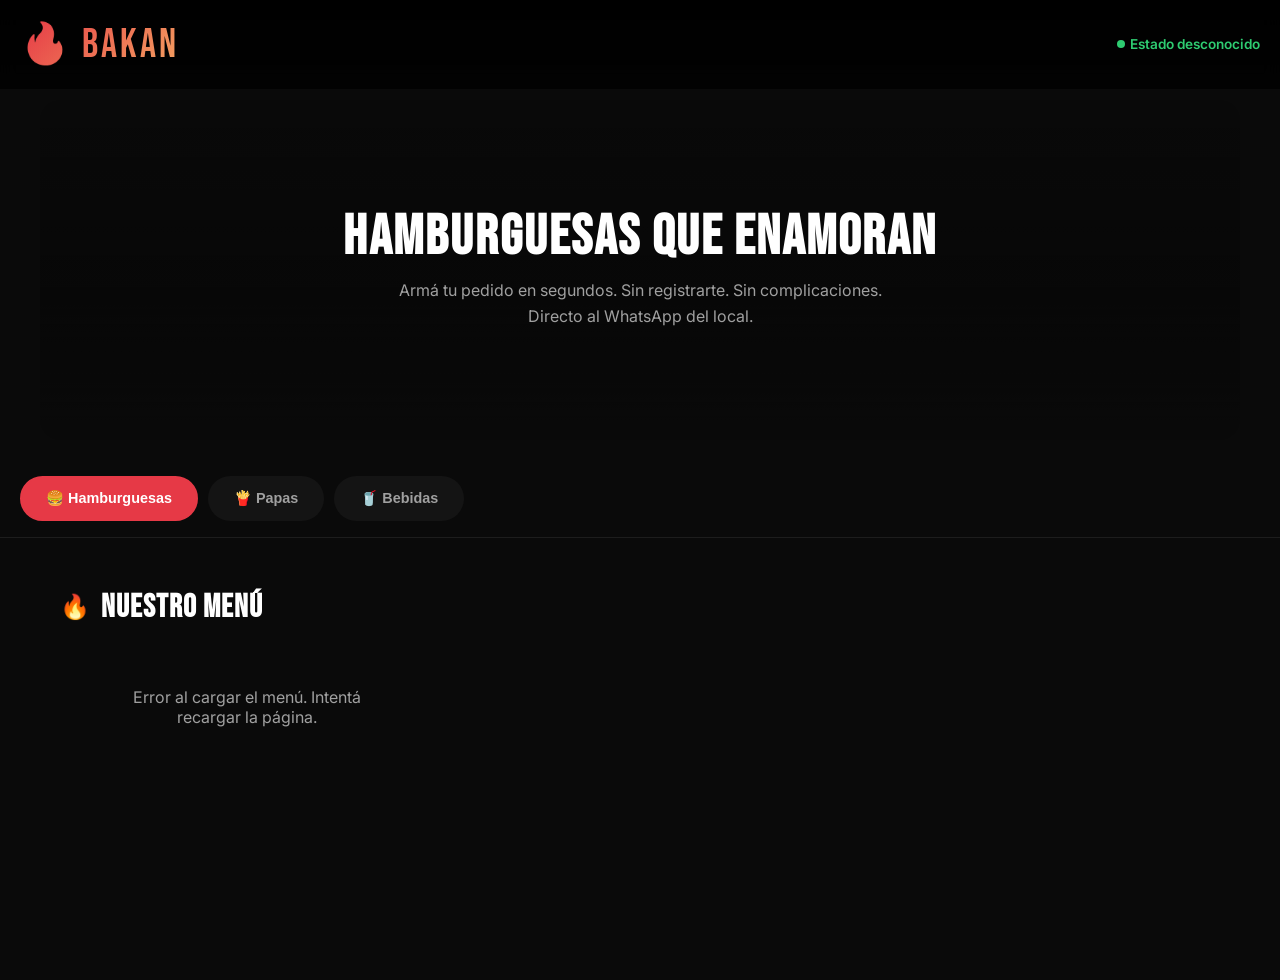
<file: src/main/resources/static/index.html>
<!DOCTYPE html>
<html lang="es">
<head>
    <meta charset="UTF-8">
    <meta name="viewport" content="width=device-width, initial-scale=1.0">
    <title>BAKAN BURGER - Armá tu pedido</title>
    <link rel="stylesheet" href="css/styles.css">
</head>
<body>
<header class="header">
    <div class="logo">🔥 BAKAN</div>
    <div class="header-info" onclick="document.getElementById('ubicacion').scrollIntoView({ behavior: 'smooth', block: 'start' })" style="cursor: pointer;">
        <div class="estado" id="estado-local">...</div>
        <div class="horario" id="horario-cierre"></div>
    </div>
</header>

<section class="hero">
    <div class="hero-inner">
        <div class="hero-bg"></div>
        <div class="hero-content">
            <h1>Hamburguesas que enamoran</h1>
            <p>Armá tu pedido en segundos. Sin registrarte. Sin complicaciones.<br>Directo al WhatsApp del local.</p>
        </div>
    </div>
</section>

<div class="categorias">
    <button class="cat-btn active" onclick="filtrarCategoria('HAMBURGUESAS')">🍔 Hamburguesas</button>
    <button class="cat-btn" onclick="filtrarCategoria('PAPAS')">🍟 Papas</button>
    <button class="cat-btn" onclick="filtrarCategoria('BEBIDAS')">🥤 Bebidas</button>
</div>

<div class="container">
    <h2 class="section-title" id="menu-titulo">
        <span class="emoji-title">🔥</span>
        Nuestro Menú
    </h2>
    <div class="productos-grid" id="productos-grid">
        <div class="loading">Cargando menú...</div>
    </div>
</div>

<!-- SECCIÓN UBICACIÓN -->
<section class="ubicacion-section" id="ubicacion">
    <!-- ... contenido de ubicación igual ... -->
</section>

<div class="carrito-flotante" id="carrito-flotante" onclick="abrirModal()">
    <span class="carrito-icono">🛒</span>
    <div class="carrito-info">
        <span class="carrito-total" id="carrito-total">$0</span>
        <span class="carrito-items" id="carrito-items">0 items</span>
    </div>
    <span>→</span>
</div>

<div class="modal-overlay" id="modal-overlay" onclick="cerrarModal(event)">
    <div class="modal-carrito" onclick="event.stopPropagation()">
        <div class="modal-header">
            <h3 class="modal-titulo">🛒 Tu Pedido</h3>
            <button class="btn-cerrar" onclick="cerrarModal()">×</button>
        </div>
        <div id="lista-carrito">
            <p style="text-align: center; color: var(--gris); padding: 40px;">Tu carrito está vacío</p>
        </div>
        <div class="resumen-pedido" id="resumen-pedido" style="display: none;">
            <div class="linea-resumen">
                <span>Subtotal</span>
                <span id="resumen-subtotal">$0</span>
            </div>
            <div class="linea-total">
                <span>Total</span>
                <span id="resumen-total">$0</span>
            </div>
        </div>
        <div id="formulario-pedido" style="display: none;">
            <input type="text" id="cliente-nombre" class="notas-pedido" placeholder="Tu nombre" style="margin-bottom: 10px;">
            <textarea class="notas-pedido" rows="2" placeholder="Notas adicionales (ej: sin cebolla, salsa aparte...)"></textarea>
            <button class="btn-whatsapp" onclick="enviarWhatsApp()">
                <span>📱</span>
                Enviar pedido por WhatsApp
            </button>

            <!-- Contenedor para mensajes dinámicos -->
            <div id="mensaje-pedido" class="mensaje"></div>
        </div>
    </div>
</div>

<script src="js/app.js"></script>
</body>
</html>
</file>
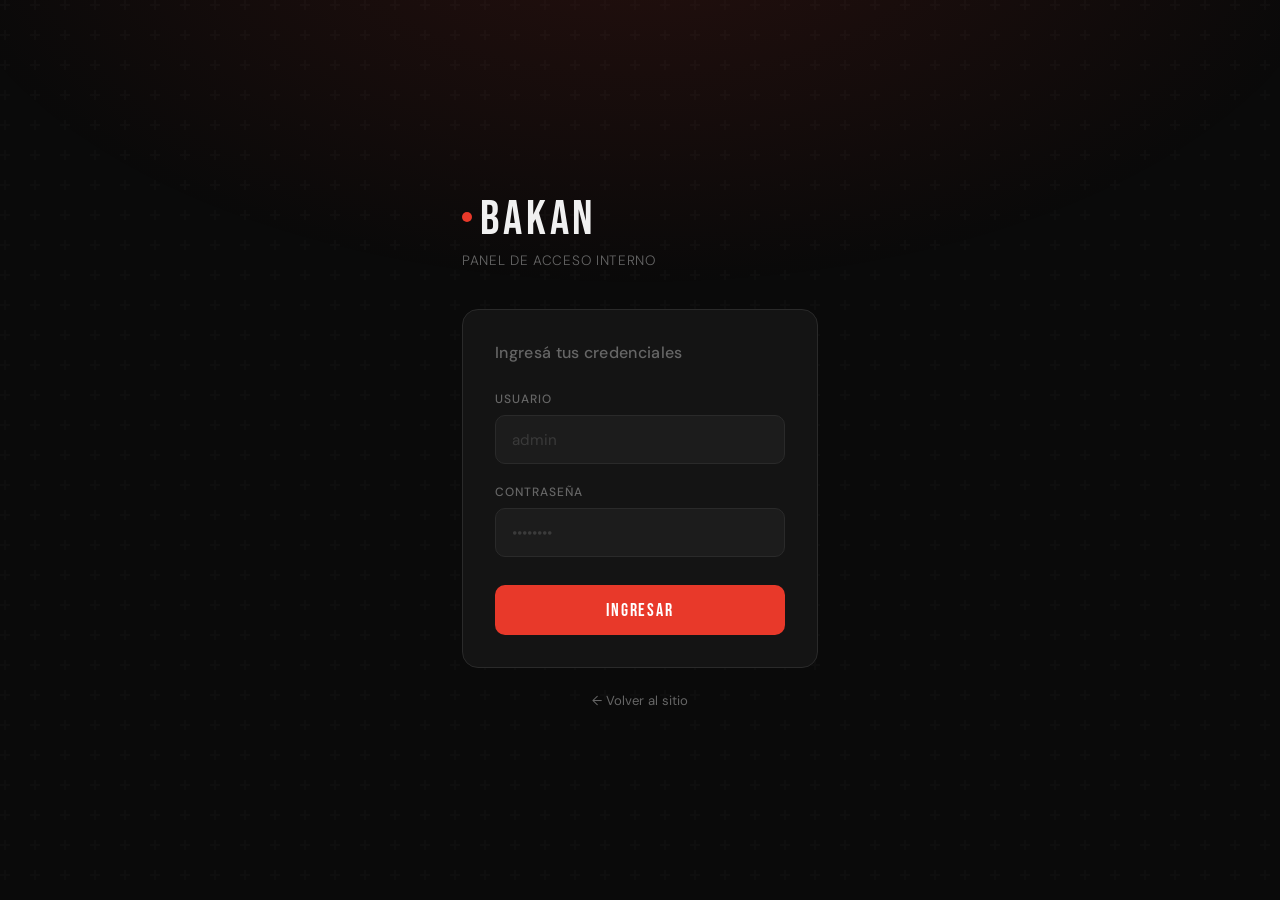
<file: src/main/resources/static/login.html>
<!DOCTYPE html>
<html lang="es">
<head>
    <meta charset="UTF-8">
    <meta name="viewport" content="width=device-width, initial-scale=1.0">
    <title>Bakan · Acceso</title>
    <link rel="preconnect" href="https://fonts.googleapis.com">
    <link href="https://fonts.googleapis.com/css2?family=Bebas+Neue&family=DM+Sans:wght@300;400;500&display=swap" rel="stylesheet">
    <style>
        :root {
            --bg: #0a0a0a;
            --surface: #141414;
            --border: #2a2a2a;
            --accent: #e8392a;
            --accent-hover: #ff4433;
            --text: #f0f0f0;
            --text-muted: #666;
            --input-bg: #1c1c1c;
        }

        * {
            margin: 0;
            padding: 0;
            box-sizing: border-box;
        }

        body {
            background: var(--bg);
            color: var(--text);
            font-family: 'DM Sans', sans-serif;
            min-height: 100vh;
            display: flex;
            align-items: center;
            justify-content: center;
            overflow: hidden;
        }

        /* Fondo con textura */
        body::before {
            content: '';
            position: fixed;
            inset: 0;
            background:
                radial-gradient(ellipse 80% 60% at 50% -10%, rgba(232,57,42,0.12) 0%, transparent 70%),
                url("data:image/svg+xml,%3Csvg width='60' height='60' viewBox='0 0 60 60' xmlns='http://www.w3.org/2000/svg'%3E%3Cg fill='none' fill-rule='evenodd'%3E%3Cg fill='%23ffffff' fill-opacity='0.02'%3E%3Cpath d='M36 34v-4h-2v4h-4v2h4v4h2v-4h4v-2h-4zm0-30V0h-2v4h-4v2h4v4h2V6h4V4h-4zM6 34v-4H4v4H0v2h4v4h2v-4h4v-2H6zM6 4V0H4v4H0v2h4v4h2V6h4V4H6z'/%3E%3C/g%3E%3C/g%3E%3C/svg%3E");
            pointer-events: none;
            z-index: 0;
        }

        .container {
            position: relative;
            z-index: 1;
            width: 100%;
            max-width: 420px;
            padding: 2rem;
            animation: fadeUp 0.6s ease forwards;
        }

        @keyframes fadeUp {
            from { opacity: 0; transform: translateY(24px); }
            to   { opacity: 1; transform: translateY(0); }
        }

        .logo {
            font-family: 'Bebas Neue', sans-serif;
            font-size: 3rem;
            letter-spacing: 0.08em;
            color: var(--text);
            margin-bottom: 0.25rem;
            display: flex;
            align-items: center;
            gap: 0.5rem;
        }

        .logo-dot {
            width: 10px;
            height: 10px;
            background: var(--accent);
            border-radius: 50%;
            margin-bottom: 4px;
            animation: pulse 2s ease-in-out infinite;
        }

        @keyframes pulse {
            0%, 100% { transform: scale(1); opacity: 1; }
            50% { transform: scale(1.4); opacity: 0.7; }
        }

        .subtitle {
            color: var(--text-muted);
            font-size: 0.85rem;
            font-weight: 300;
            letter-spacing: 0.05em;
            text-transform: uppercase;
            margin-bottom: 2.5rem;
        }

        .card {
            background: var(--surface);
            border: 1px solid var(--border);
            border-radius: 16px;
            padding: 2rem;
        }

        .card-title {
            font-size: 1rem;
            font-weight: 500;
            color: var(--text-muted);
            margin-bottom: 1.75rem;
            letter-spacing: 0.02em;
        }

        .field {
            margin-bottom: 1.25rem;
        }

        label {
            display: block;
            font-size: 0.75rem;
            font-weight: 500;
            letter-spacing: 0.08em;
            text-transform: uppercase;
            color: var(--text-muted);
            margin-bottom: 0.5rem;
        }

        input {
            width: 100%;
            background: var(--input-bg);
            border: 1px solid var(--border);
            border-radius: 10px;
            padding: 0.85rem 1rem;
            color: var(--text);
            font-family: 'DM Sans', sans-serif;
            font-size: 0.95rem;
            transition: border-color 0.2s, box-shadow 0.2s;
            outline: none;
        }

        input:focus {
            border-color: var(--accent);
            box-shadow: 0 0 0 3px rgba(232,57,42,0.12);
        }

        input::placeholder {
            color: #3a3a3a;
        }

        .btn {
            width: 100%;
            background: var(--accent);
            color: white;
            border: none;
            border-radius: 10px;
            padding: 0.9rem;
            font-family: 'Bebas Neue', sans-serif;
            font-size: 1.1rem;
            letter-spacing: 0.1em;
            cursor: pointer;
            transition: background 0.2s, transform 0.1s;
            margin-top: 0.5rem;
        }

        .btn:hover {
            background: var(--accent-hover);
        }

        .btn:active {
            transform: scale(0.98);
        }

        .btn:disabled {
            opacity: 0.5;
            cursor: not-allowed;
            transform: none;
        }

        .error-msg {
            display: none;
            background: rgba(232,57,42,0.1);
            border: 1px solid rgba(232,57,42,0.3);
            border-radius: 8px;
            padding: 0.75rem 1rem;
            font-size: 0.85rem;
            color: #ff6b5b;
            margin-bottom: 1rem;
            animation: shake 0.3s ease;
        }

        @keyframes shake {
            0%, 100% { transform: translateX(0); }
            25% { transform: translateX(-6px); }
            75% { transform: translateX(6px); }
        }

        .error-msg.visible {
            display: block;
        }

        .back-link {
            display: block;
            text-align: center;
            margin-top: 1.5rem;
            color: var(--text-muted);
            font-size: 0.82rem;
            text-decoration: none;
            transition: color 0.2s;
        }

        .back-link:hover {
            color: var(--text);
        }
    </style>
</head>
<body>

<div class="container">
    <div class="logo">
        <span class="logo-dot"></span>
        BAKAN
    </div>
    <p class="subtitle">Panel de acceso interno</p>

    <div class="card">
        <p class="card-title">Ingresá tus credenciales</p>

        <div id="errorMsg" class="error-msg">
            Usuario o contraseña incorrectos.
        </div>

        <div class="field">
            <label for="username">Usuario</label>
            <input type="text" id="username" placeholder="admin" autocomplete="username" />
        </div>

        <div class="field">
            <label for="password">Contraseña</label>
            <input type="password" id="password" placeholder="••••••••" autocomplete="current-password" />
        </div>

        <button class="btn" id="loginBtn" onclick="handleLogin()">INGRESAR</button>
    </div>

    <a href="/index.html" class="back-link">← Volver al sitio</a>
</div>

<script>
    const API_URL = 'http://localhost:8080';

    // Login al presionar Enter
    document.addEventListener('keydown', (e) => {
        if (e.key === 'Enter') handleLogin();
    });

    async function handleLogin() {
        const username = document.getElementById('username').value.trim();
        const password = document.getElementById('password').value;
        const btn = document.getElementById('loginBtn');
        const errorMsg = document.getElementById('errorMsg');

        if (!username || !password) {
            mostrarError('Completá todos los campos.');
            return;
        }

        btn.disabled = true;
        btn.textContent = 'VERIFICANDO...';
        errorMsg.classList.remove('visible');

        try {
            // CAMBIO: URL de /login a /auth/login
            const response = await fetch(`${API_URL}/auth/login`, {
                method: 'POST',
                headers: { 'Content-Type': 'application/json' },
                body: JSON.stringify({ username, password })
            });

            if (!response.ok) {
                mostrarError('Usuario o contraseña incorrectos.');
                return;
            }

            // CAMBIO: Ahora la respuesta es JSON, no texto plano
            const data = await response.json();
            const token = data.token; // Extraer el token del objeto JSON
            localStorage.setItem('token', token);

            // Decodificar el token para saber el rol
            const payload = JSON.parse(atob(token.split('.')[1]));
            const rol = payload.rol;

            if (rol === 'ADMIN') {
                window.location.href = '/admin.html';
            } else if (rol === 'COCINA') {
                window.location.href = '/cocina.html';
            } else {
                mostrarError('Rol no reconocido.');
            }

        } catch (error) {
            console.error('Error:', error);
            mostrarError('Error de conexión. Intentá de nuevo.');
        } finally {
            btn.disabled = false;
            btn.textContent = 'INGRESAR';
        }
    }

    function mostrarError(msg) {
        const errorMsg = document.getElementById('errorMsg');
        errorMsg.textContent = msg;
        errorMsg.classList.add('visible');
    }
</script>

</body>
</html>
</file>
<file: src/main/resources/static/css/styles.css>
@import url('https://fonts.googleapis.com/css2?family=Bebas+Neue&family=Inter:wght@400;600;800&display=swap');

:root {
    --negro: #0a0a0a;
    --negro-claro: #141414;
    --rojo: #e63946;
    --rojo-hover: #c1121f;
    --naranja: #f4a261;
    --amarillo: #e9c46a;
    --blanco: #ffffff;
    --gris: #a0a0a0;
    --verde: #2ecc71;
}

* {
    margin: 0;
    padding: 0;
    box-sizing: border-box;
}

body {
    font-family: 'Inter', sans-serif;
    background: var(--negro);
    color: var(--blanco);
    min-height: 100vh;
}

/* HEADER */
.header {
    background: linear-gradient(180deg, rgba(0,0,0,0.95) 0%, rgba(0,0,0,0.75) 100%);
    padding: 20px;
    position: fixed;
    width: 100%;
    top: 0;
    z-index: 1000;
    display: flex;
    justify-content: space-between;
    align-items: center;
    backdrop-filter: blur(10px);
    -webkit-backdrop-filter: blur(10px);
}

.logo {
    font-family: 'Bebas Neue', cursive;
    font-size: 2.5rem;
    letter-spacing: 3px;
    background: linear-gradient(135deg, var(--rojo) 0%, var(--naranja) 100%);
    -webkit-background-clip: text;
    -webkit-text-fill-color: transparent;
    text-transform: uppercase;
}

.header-info {
    text-align: right;
}

.estado {
    color: var(--verde);
    font-size: 0.85rem;
    font-weight: 600;
    display: flex;
    align-items: center;
    gap: 5px;
    justify-content: flex-end;
}

.estado::before {
    content: '';
    width: 8px;
    height: 8px;
    background: var(--estado-color, var(--verde));  /* ← usa variable */
    border-radius: 50%;
    animation: pulse 2s infinite;
}

@keyframes pulse {
    0%, 100% { opacity: 1; }
    50% { opacity: 0.5; }
}

.horario {
    font-size: 0.75rem;
    color: var(--gris);
    margin-top: 2px;
}

/* HERO */
.hero {
    margin-top: 80px;
    padding: 20px;
    background: var(--negro);
    margin-bottom: 0;
}

.hero-inner {
    position: relative;
    height: 340px;
    border-radius: 20px;
    overflow: hidden;
    max-width: 1200px;
    margin: 0 auto;
}

.hero-bg {
    position: absolute;
    inset: 0;
    background-image: url('https://images.unsplash.com/photo-1568901346375-23c9450c58cd?w=1400&q=80');
    background-size: cover;
    background-position: center center;
    filter: brightness(0.45) saturate(1.1);
}

.hero-bg::after {
    content: '';
    position: absolute;
    inset: 0;
    background: linear-gradient(
        to bottom,
        rgba(10,10,10,0.2) 0%,
        rgba(10,10,10,0.5) 60%,
        rgba(20,20,20,0.95) 100%
    );
}

.hero-content {
    position: relative;
    z-index: 2;
    height: 100%;
    display: flex;
    flex-direction: column;
    align-items: center;
    justify-content: center;
    padding: 20px;
    text-align: center;
}

.hero-content h1 {
    font-family: 'Bebas Neue', cursive;
    font-size: 3.5rem;
    margin-bottom: 12px;
    text-transform: uppercase;
    letter-spacing: 2px;
    line-height: 1;
}

.hero-content p {
    color: var(--gris);
    font-size: 1rem;
    line-height: 1.6;
    margin: 0;
}

@media (max-width: 768px) {
    .hero-inner { height: 260px; border-radius: 14px; }
    .hero-content h1 { font-size: 2.4rem; }
}

/* CATEGORIAS */
.categorias {
    display: flex;
    gap: 10px;
    padding: 16px 20px;
    overflow-x: auto;
    overflow-y: visible;
    scrollbar-width: none;
    position: sticky;
    top: 80px;
    background: var(--negro);
    z-index: 100;
    border-bottom: 1px solid rgba(255,255,255,0.08);
}

.categorias::-webkit-scrollbar {
    display: none;
}

.cat-btn {
    background: var(--negro-claro);
    border: 2px solid transparent;
    color: var(--gris);
    padding: 12px 24px;
    border-radius: 30px;
    cursor: pointer;
    white-space: nowrap;
    font-weight: 600;
    transition: all 0.3s;
    font-size: 0.9rem;
}

.cat-btn.active {
    background: var(--rojo);
    color: var(--blanco);
    border-color: var(--rojo);
}

.cat-btn:hover:not(.active) {
    border-color: var(--gris);
    color: var(--blanco);
}

/* CONTAINER */
.container {
    max-width: 1200px;
    margin: 0 auto;
    padding: 20px;
    padding-bottom: 60px;
}

.section-title {
    font-family: 'Bebas Neue', cursive;
    font-size: 2rem;
    margin: 30px 0 20px;
    display: flex;
    align-items: center;
    gap: 10px;
    text-transform: uppercase;
    letter-spacing: 1px;
}

.emoji-title {
    font-size: 1.5rem;
}

/* PRODUCTOS GRID */
.productos-grid {
    display: grid;
    grid-template-columns: repeat(auto-fill, minmax(320px, 1fr));
    gap: 20px;
}

/* CARD PRODUCTO */
.producto-card {
    background: var(--negro-claro);
    border-radius: 20px;
    overflow: hidden;
    border: 1px solid rgba(255,255,255,0.1);
    transition: all 0.3s;
    position: relative;
}

.producto-card:hover {
    transform: translateY(-5px);
    border-color: var(--rojo);
    box-shadow: 0 10px 40px rgba(230,57,70,0.2);
}

.producto-card.agotado {
    opacity: 0.85;
}

.producto-card.agotado .producto-imagen::after {
    content: 'AGOTADO';
    position: absolute;
    top: 50%;
    left: 50%;
    transform: translate(-50%, -50%);
    background: var(--rojo);
    color: white;
    padding: 10px 20px;
    border-radius: 5px;
    font-weight: 700;
    font-size: 1.2rem;
}

.producto-imagen {
    width: 100%;
    height: 200px;
    background: linear-gradient(135deg, #2d2d2d 0%, #1a1a1a 100%);
    display: flex;
    align-items: center;
    justify-content: center;
    font-size: 5rem;
    position: relative;
    overflow: hidden;
}

.producto-imagen::before {
    content: '';
    position: absolute;
    bottom: 0;
    left: 0;
    right: 0;
    height: 50%;
    background: linear-gradient(to top, var(--negro-claro), transparent);
}

.badge {
    position: absolute;
    top: 15px;
    left: 15px;
    padding: 5px 12px;
    border-radius: 20px;
    font-size: 0.75rem;
    font-weight: 700;
    text-transform: uppercase;
    z-index: 10;
}

.badge-popular { background: var(--rojo); color: white; }
.badge-nuevo { background: var(--naranja); color: var(--negro); }

.producto-info {
    padding: 20px;
}

.producto-header {
    display: flex;
    justify-content: space-between;
    align-items: start;
    margin-bottom: 10px;
}

.producto-nombre {
    font-family: 'Bebas Neue', cursive;
    font-size: 1.8rem;
    letter-spacing: 1px;
    line-height: 1;
}

.producto-precio {
    font-size: 1.5rem;
    font-weight: 800;
    color: var(--naranja);
}

.producto-desc {
    color: var(--gris);
    font-size: 0.9rem;
    line-height: 1.5;
    margin-bottom: 15px;
    min-height: 60px;
}

/* BOTON EN STOCK */
.btn-stock {
    width: 100%;
    background: var(--verde);
    color: white;
    border: none;
    padding: 14px;
    border-radius: 12px;
    font-weight: 700;
    font-size: 1rem;
    cursor: pointer;
    display: flex;
    align-items: center;
    justify-content: center;
    gap: 8px;
    transition: all 0.3s;
    text-transform: uppercase;
    letter-spacing: 1px;
}

.btn-stock:hover {
    background: #27ae60;
    transform: scale(1.02);
}

.btn-stock::before {
    content: '✓';
    font-size: 1.2rem;
}

.btn-stock.agotado {
    background: #1a1a1a;
    color: #ef4444;
    border: 1px solid #ef4444;
    cursor: not-allowed;
}

.btn-stock.agotado::before {
    content: '✕';
    color: #ef4444;
}



/* SECCIÓN UBICACIÓN */
.ubicacion-section {
    max-width: 1200px;
    margin: 0 auto 100px;
    padding: 0 20px;
}

.ubicacion-banner {
    background: linear-gradient(135deg, var(--negro-claro) 0%, rgba(230,57,70,0.12) 100%);
    border: 1px solid rgba(255,255,255,0.1);
    border-bottom: none;
    border-radius: 20px 20px 0 0;
    padding: 22px 28px;
    display: flex;
    align-items: center;
    justify-content: space-between;
}

.ubicacion-banner-content {
    display: flex;
    align-items: center;
    gap: 14px;
}

.ubicacion-icon { font-size: 1.8rem; line-height: 1; }

.ubicacion-titulo {
    font-family: 'Bebas Neue', cursive;
    font-size: 2rem;
    letter-spacing: 1px;
    color: var(--blanco);
    margin: 0;
    text-transform: uppercase;
}

.ubicacion-subtitulo {
    color: var(--gris);
    font-size: 0.85rem;
    margin: 2px 0 0;
}

.ubicacion-llama {
    font-size: 2rem;
    animation: flicker 1.8s ease-in-out infinite;
}

@keyframes flicker {
    0%, 100% { opacity: 1; transform: scale(1); }
    50%       { opacity: .7; transform: scale(1.15) rotate(-5deg); }
}

.ubicacion-body {
    background: var(--negro-claro);
    border: 1px solid rgba(255,255,255,0.1);
    border-radius: 0 0 20px 20px;
    display: flex;
    overflow: hidden;
}

.ubicacion-info {
    padding: 28px 24px;
    display: flex;
    flex-direction: column;
    gap: 22px;
    min-width: 230px;
    flex: 0 0 auto;
    border-right: 1px solid rgba(255,255,255,0.08);
}

.ubicacion-dato {
    display: flex;
    align-items: flex-start;
    gap: 12px;
}

.dato-icon { font-size: 1.2rem; line-height: 1.4; flex-shrink: 0; }

.ubicacion-dato strong {
    display: block;
    color: var(--naranja);
    font-size: 0.72rem;
    text-transform: uppercase;
    letter-spacing: 1px;
    margin-bottom: 3px;
    font-weight: 600;
}

.ubicacion-dato p {
    color: var(--gris);
    font-size: 0.9rem;
    margin: 0;
    line-height: 1.5;
}

.btn-como-llegar {
    display: flex;
    align-items: center;
    justify-content: center;
    gap: 8px;
    background: var(--rojo);
    color: var(--blanco);
    font-weight: 700;
    font-size: 0.9rem;
    padding: 12px 18px;
    border-radius: 12px;
    text-decoration: none;
    transition: background .2s, transform .15s;
    letter-spacing: 0.5px;
    margin-top: 4px;
}

.btn-como-llegar:hover {
    background: var(--rojo-hover);
    transform: scale(1.02);
}

.mapa-wrapper {
    flex: 1;
    min-height: 320px;
}

.mapa-iframe {
    width: 100%;
    height: 100%;
    min-height: 320px;
    border: none;
    display: block;
    filter: grayscale(25%) contrast(1.05) brightness(0.9);
}

/* CARRITO FLOTANTE */
.carrito-flotante {
    position: fixed;
    bottom: 20px;
    left: 50%;
    transform: translateX(-50%);
    background: var(--rojo);
    color: white;
    padding: 15px 30px;
    border-radius: 50px;
    display: none;
    align-items: center;
    gap: 15px;
    box-shadow: 0 10px 40px rgba(230,57,70,0.4);
    cursor: pointer;
    z-index: 1000;
    font-weight: 700;
    border: 2px solid rgba(255,255,255,0.2);
    transition: all 0.3s;
}

.carrito-flotante.visible {
    display: flex;
    animation: slideUp 0.3s ease;
}

@keyframes slideUp {
    from {
        transform: translateX(-50%) translateY(100px);
        opacity: 0;
    }
    to {
        transform: translateX(-50%) translateY(0);
        opacity: 1;
    }
}

.carrito-icono {
    font-size: 1.5rem;
}

.carrito-info {
    display: flex;
    flex-direction: column;
}

.carrito-total {
    font-size: 1.3rem;
}

.carrito-items {
    font-size: 0.8rem;
    opacity: 0.9;
}

/* MODAL CARRITO */
.modal-overlay {
    position: fixed;
    top: 0;
    left: 0;
    right: 0;
    bottom: 0;
    background: rgba(0,0,0,0.8);
    display: none;
    align-items: flex-end;
    justify-content: center;
    z-index: 2000;
    opacity: 0;
    transition: opacity 0.3s;
}

.modal-overlay.active {
    display: flex;
    opacity: 1;
}

.modal-carrito {
    background: var(--negro-claro);
    width: 100%;
    max-width: 600px;
    max-height: 80vh;
    border-radius: 30px 30px 0 0;
    padding: 30px;
    transform: translateY(100%);
    transition: transform 0.3s;
    overflow-y: auto;
}

.modal-overlay.active .modal-carrito {
    transform: translateY(0);
}

.modal-header {
    display: flex;
    justify-content: space-between;
    align-items: center;
    margin-bottom: 25px;
}

.modal-titulo {
    font-family: 'Bebas Neue', cursive;
    font-size: 2rem;
    letter-spacing: 1px;
}

.btn-cerrar {
    background: rgba(255,255,255,0.1);
    border: none;
    color: white;
    width: 40px;
    height: 40px;
    border-radius: 50%;
    cursor: pointer;
    font-size: 1.5rem;
    display: flex;
    align-items: center;
    justify-content: center;
}

.item-carrito {
    display: flex;
    gap: 15px;
    padding: 15px;
    background: rgba(255,255,255,0.05);
    border-radius: 15px;
    margin-bottom: 15px;
    align-items: center;
}

.item-imagen {
    width: 60px;
    height: 60px;
    background: linear-gradient(135deg, #2d2d2d 0%, #1a1a1a 100%);
    border-radius: 12px;
    display: flex;
    align-items: center;
    justify-content: center;
    font-size: 2rem;
}

.item-info {
    flex: 1;
}

.item-nombre {
    font-weight: 700;
    margin-bottom: 3px;
}

.item-detalles {
    font-size: 0.85rem;
    color: var(--gris);
}

.item-precio {
    font-weight: 700;
    color: var(--naranja);
}

.item-cantidad {
    display: flex;
    align-items: center;
    gap: 10px;
    background: rgba(255,255,255,0.1);
    padding: 5px;
    border-radius: 20px;
}

.btn-mini {
    width: 25px;
    height: 25px;
    border-radius: 50%;
    border: none;
    background: var(--rojo);
    color: white;
    cursor: pointer;
    display: flex;
    align-items: center;
    justify-content: center;
}

.resumen-pedido {
    margin-top: 25px;
    padding-top: 25px;
    border-top: 1px solid rgba(255,255,255,0.1);
}

.linea-resumen {
    display: flex;
    justify-content: space-between;
    margin-bottom: 10px;
    color: var(--gris);
}

.linea-total {
    display: flex;
    justify-content: space-between;
    font-size: 1.3rem;
    font-weight: 700;
    margin-top: 15px;
    padding-top: 15px;
    border-top: 2px solid rgba(255,255,255,0.2);
}

.btn-whatsapp {
    width: 100%;
    background: #25d366;
    color: white;
    border: none;
    padding: 18px;
    border-radius: 15px;
    font-size: 1.1rem;
    font-weight: 700;
    margin-top: 20px;
    cursor: pointer;
    display: flex;
    align-items: center;
    justify-content: center;
    gap: 10px;
    transition: all 0.3s;
}

.btn-whatsapp:hover {
    background: #128c7e;
    transform: scale(1.02);
}

.notas-pedido {
    width: 100%;
    background: rgba(255,255,255,0.05);
    border: 1px solid rgba(255,255,255,0.1);
    border-radius: 10px;
    padding: 12px;
    color: white;
    margin-top: 15px;
    font-family: inherit;
    resize: none;
}

.notas-pedido::placeholder {
    color: var(--gris);
}

/* LOADING */
.loading {
    text-align: center;
    padding: 60px;
    color: var(--gris);
}

.loading::after {
    content: '';
    display: inline-block;
    width: 20px;
    height: 20px;
    border: 2px solid var(--gris);
    border-top-color: var(--rojo);
    border-radius: 50%;
    animation: spin 1s linear infinite;
    margin-left: 10px;
}

@keyframes spin {
    to { transform: rotate(360deg); }
}

/* RESPONSIVE */
@media (max-width: 768px) {
    .productos-grid {
        grid-template-columns: 1fr;
    }

    .hero h1 {
        font-size: 2.5rem;
    }

    .logo {
        font-size: 1.8rem;
    }

    .ubicacion-body {
        flex-direction: column;
    }

    .ubicacion-info {
        border-right: none;
        border-bottom: 1px solid rgba(255,255,255,0.08);
    }

    .mapa-wrapper,
    .mapa-iframe {
        min-height: 240px;
    }
    /* MENSAJES DE PEDIDO */
    .mensaje {
        margin-top: 15px;
        font-weight: bold;
        text-align: center;
        font-size: 0.95rem;
    }

    .mensaje.error {
        color: var(--rojo);
    }

    .mensaje.exito {
        color: var(--verde);
    }

}
</file>
